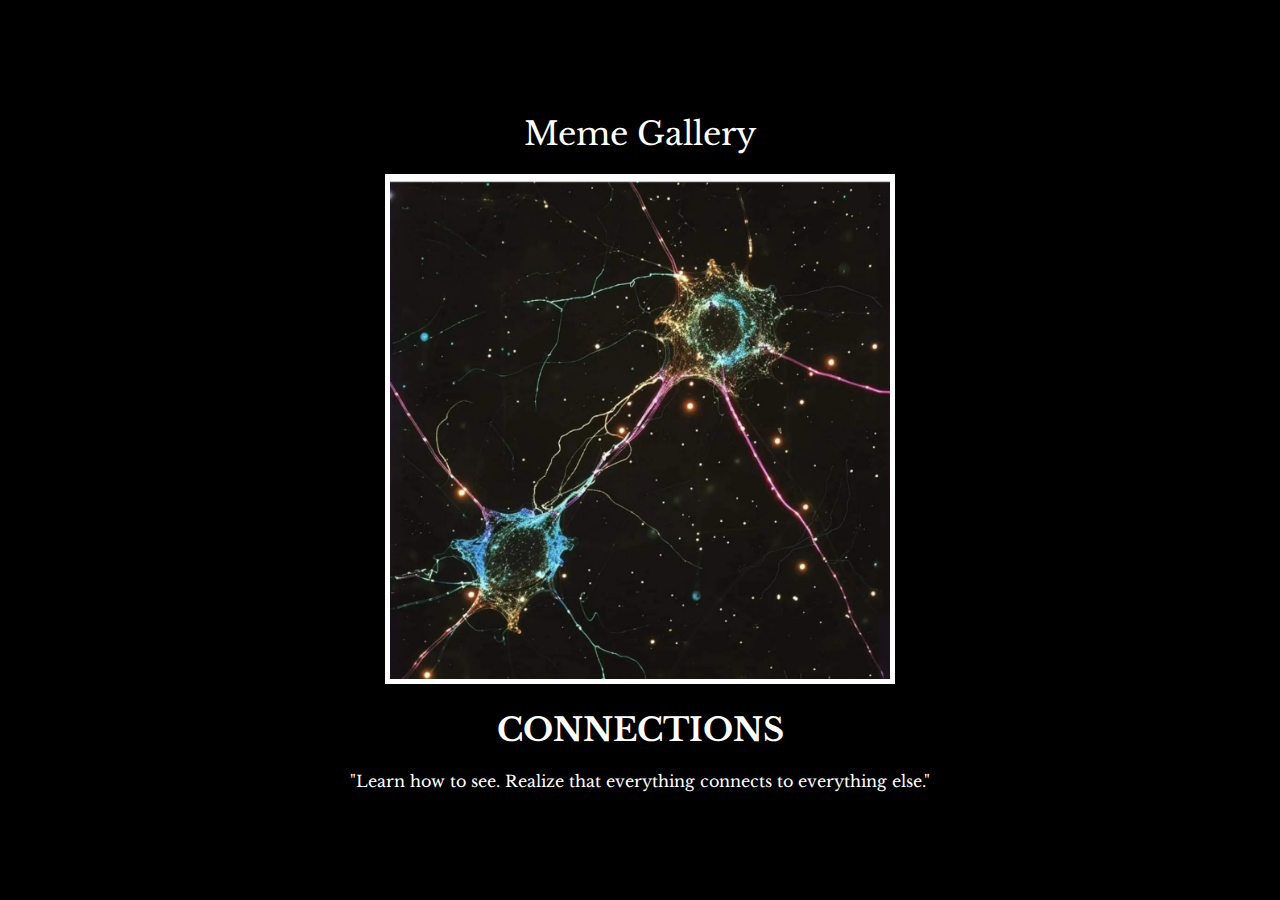
<file: memes.html>
<!DOCTYPE html>
<html lang="en">
<head>
    <meta charset="UTF-8">
    <meta name="viewport" content="width=device-width, initial-scale=1.0">
    <title>Document</title>
    <link rel="preconnect" href="https://fonts.googleapis.com">
    <link rel="preconnect" href="https://fonts.gstatic.com" crossorigin>
    <link href="https://fonts.googleapis.com/css2?family=Libre+Baskerville:ital,wght@0,400;0,700;1,400&display=swap" rel="stylesheet">
    <link rel="stylesheet" href="meme.css">
</head>
<body>
    <div class="container">
        <h1 class="main-heading">Meme Gallery</h1>
        <img src="./images/./neurons.jpg" alt="Your Image" class="styled-image">
        <h1 class="main-title">CONNECTIONS</h1>
        <p class="subtext">"Learn how to see. Realize that everything connects to everything else."</p>
        
    </div>
</body>
</html>
</file>
<file: meme.css>
body {
    background-color: black;
    color: white;
    font-family: "Libre Baskerville", serif; 
    display: flex;
    justify-content: center;
    align-items: center;
    height: 100vh;
    margin: 0;
}

.container {
    text-align: center;
    margin: 20px;
}

.main-heading {
    font-weight: normal; 
    margin-bottom: 20px;
}

.styled-image {
    border: 5px solid white;
    max-width: 100%;
    height: 500px;
    width: 500px;
}
</file>
